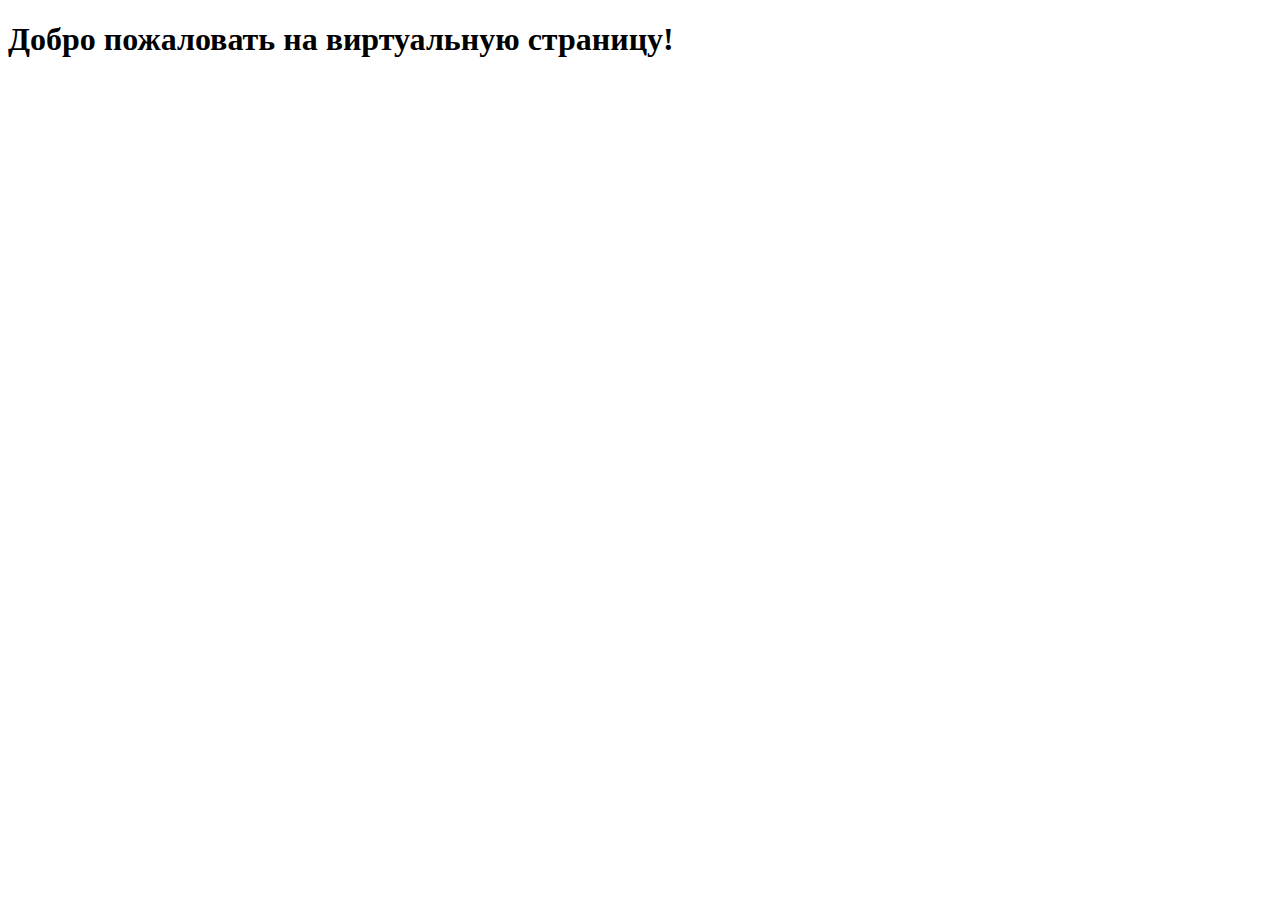
<file: index.html>
<!DOCTYPE html>
<html lang="en">

<head>
    <meta charset="UTF-8">
    <meta name="viewport" content="width=device-width, initial-scale=1.0">
    <title>Виртуальная Страница</title>
    <!-- Google tag (gtag.js) -->
    <script async src="https://www.googletagmanager.com/gtag/js?id=G-Q7VBWL0S1Z"></script>
    <script>
        window.dataLayer = window.dataLayer || [];
        function gtag() { dataLayer.push(arguments); }
        gtag('js', new Date());

        gtag('config', 'G-Q7VBWL0S1Z');
    </script>
</head>

<body>
    <h1>Добро пожаловать на виртуальную страницу!</h1>
</body>

</html>
</file>
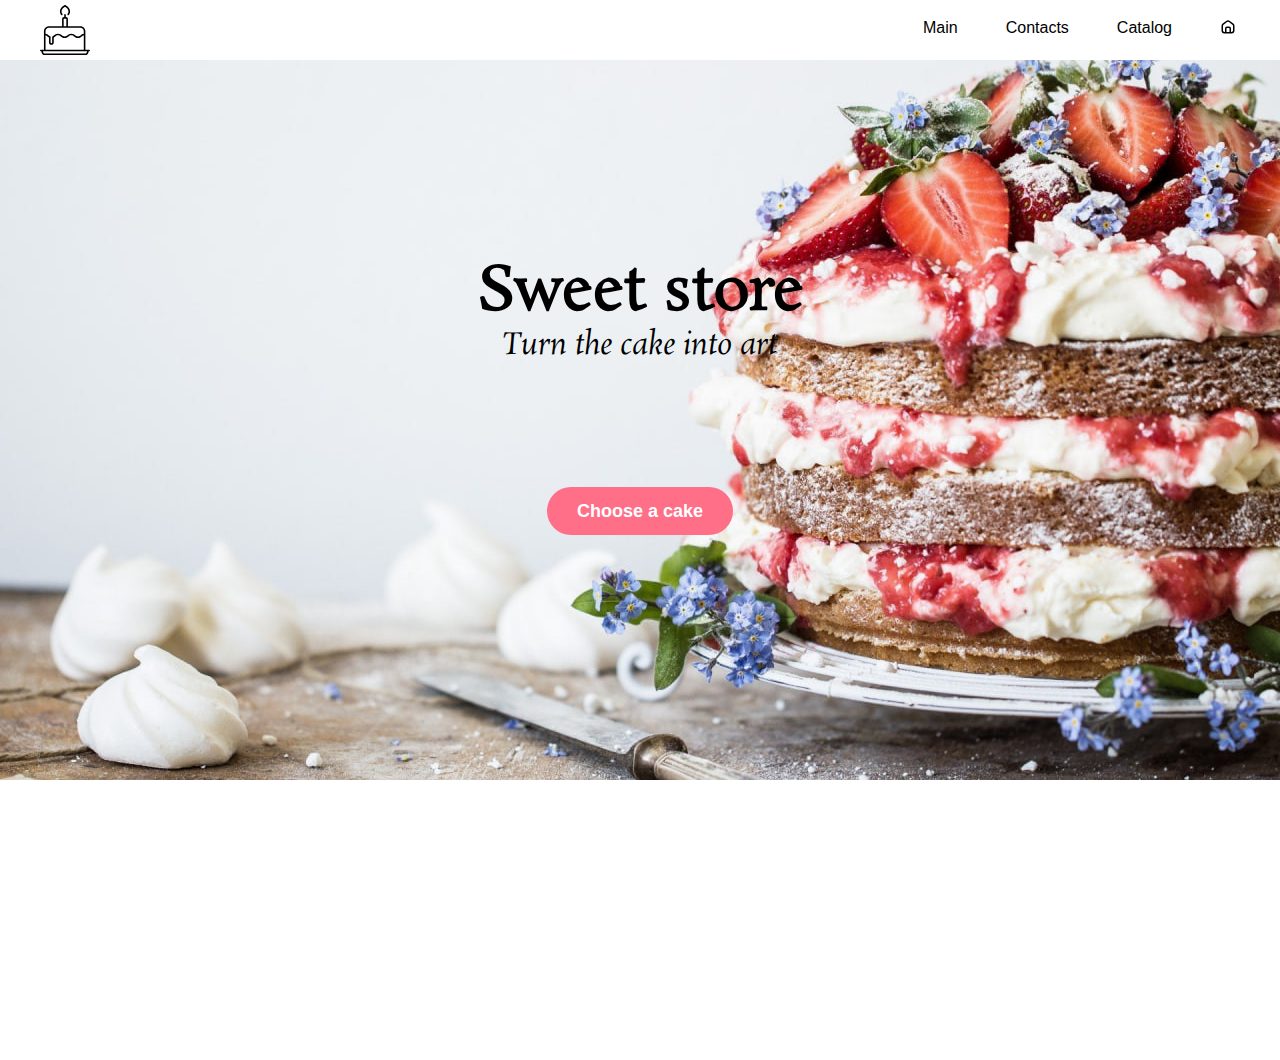
<file: lending/index.html>
<html lang="en">
<head>
    <meta charset="UTF-8">
    <meta name="viewport" content="width=device-width, initial-scale=1.0">
    <link rel="stylesheet" href="style.css">
    <link rel="preconnect" href="https://fonts.googleapis.com">
    <link rel="preconnect" href="https://fonts.gstatic.com" crossorigin>
    <link href="https://fonts.googleapis.com/css2?family=Rosarivo:ital@0;1&display=swap" rel="stylesheet">

    <title>Sweet store</title>

        <!-- Google tag (gtag.js) -->
    <script async src="https://www.googletagmanager.com/gtag/js?id=G-PFSCCWKFWC"></script>
    <script>
    window.dataLayer = window.dataLayer || [];
    function gtag(){dataLayer.push(arguments);}
    gtag('js', new Date());

    gtag('config', 'G-PFSCCWKFWC');
    </script>

</head>
<body>
    <header
        class="header"    
    >
        <div class="header_logo-wrapper">
            <svg xmlns="http://www.w3.org/2000/svg" xmlns:xlink="http://www.w3.org/1999/xlink" fill="#000000" height="50px" width="50px" version="1.1" viewBox="0 0 470 470" enable-background="new 0 0 470 470">
                <g>
                    <path d="m462.5,420h-35.876v-142.99c0-0.02 0-30.01 0-30.01 0-26.191-21.309-47.5-47.5-47.5h-116.624v-68.191c0-9.649-7.851-17.5-17.5-17.5h-2.5v-22.5c0-4.142-3.358-7.5-7.5-7.5s-7.5,3.358-7.5,7.5v22.5h-2.5c-9.649,0-17.5,7.851-17.5,17.5v68.191h-123.043c-26.191,0-47.5,21.309-47.5,47.5v173h-29.457c-4.142,0-7.5,3.358-7.5,7.5s3.358,7.5 7.5,7.5h4.343l4.325,15.137c3.182,11.138 14.748,19.863 26.332,19.863h385c11.584,0 23.15-8.725 26.332-19.862l4.325-15.138h4.343c4.142,0 7.5-3.358 7.5-7.5s-3.358-7.5-7.5-7.5zm-240-288.691c0-1.355 1.145-2.5 2.5-2.5h20c1.355,0 2.5,1.145 2.5,2.5v68.191h-25v-68.191zm-138.043,83.191h294.667c17.92,0 32.5,14.58 32.5,32.5v23c-13.563,1.819-21.473,8.441-28.555,14.402-7.553,6.357-13.519,11.378-26.396,11.378s-18.842-5.021-26.396-11.378c-8.299-6.985-17.706-14.903-36.055-14.903-18.347,0-27.752,7.917-36.051,14.903-7.552,6.357-13.517,11.378-26.391,11.378-12.875,0-18.839-5.021-26.392-11.378-8.299-6.985-17.705-14.903-36.052-14.903-18.347,0-27.752,7.917-36.051,14.903-4.436,3.734-8.626,7.262-14.052,9.321-2.912,1.105-4.838,3.896-4.838,7.012v51.285c0,4.136-3.364,7.5-7.5,7.5-4.135,0-7.5-3.364-7.5-7.5v-51.039c0.105-3.161-1.803-6.105-4.835-7.256-5.427-2.06-9.618-5.588-14.054-9.323-7.081-5.961-14.989-12.583-28.55-14.402v-23c0.001-17.92 14.58-32.5 32.501-32.5zm-32.5,70.688c8.032,1.574 12.983,5.717 18.89,10.69 3.871,3.258 8.145,6.856 13.55,9.688v46.454c0,12.407 10.093,22.5 22.5,22.5s22.5-10.093 22.5-22.5l.001-46.454c5.404-2.832 9.679-6.43 13.549-9.688 7.552-6.357 13.517-11.378 26.391-11.378 12.875,0 18.84,5.021 26.392,11.378 8.299,6.985 17.705,14.903 36.052,14.903s27.753-7.917 36.051-14.903c7.552-6.357 13.517-11.378 26.391-11.378 12.877,0 18.843,5.021 26.396,11.379 8.299,6.985 17.706,14.902 36.055,14.902s27.755-7.917 36.055-14.902c5.909-4.973 10.861-9.117 18.896-10.691v134.812h-359.669v-134.812zm387.452,160.829c-1.343,4.701-7.02,8.983-11.909,8.983h-385c-4.89,0-10.566-4.282-11.909-8.983l-3.148-11.017h415.114l-3.148,11.017z"/>
                    <path d="m205.002,95.547c1.778,0 3.563-0.628 4.993-1.905 3.09-2.759 3.358-7.5 0.6-10.59-5.353-5.995-8.3-13.71-8.3-21.726 0-17.564 13.299-35.9 32.706-45.552 19.407,9.651 32.706,27.987 32.706,45.552 0,8.016-2.948,15.731-8.3,21.726-2.759,3.089-2.491,7.831 0.599,10.589 3.088,2.758 7.83,2.491 10.589-0.599 7.81-8.747 12.111-20.01 12.111-31.716 0-24.235-18.382-49.196-44.702-60.699-1.915-0.837-4.092-0.836-6.007,0-26.32,11.503-44.702,36.463-44.702,60.698 0,11.706 4.301,22.969 12.111,31.716 1.481,1.661 3.534,2.507 5.596,2.506z"/>
                </g>
            </svg>
        </div>

        <div class="header_tabs">
            <div class="header_tabs_tab">
                Main
            </div>

            <div class="header_tabs_tab">
                Contacts
            </div>

            <div class="header_tabs_tab">
                Catalog
            </div>

            <div class="header_tabs_tab">
                <svg xmlns="http://www.w3.org/2000/svg" width="16" height="16" fill="none" viewBox="0 0 16 16"><path fill="currentColor" fill-rule="evenodd" d="M12.5 12.618c.307-.275.5-.674.5-1.118V6.977a1.5 1.5 0 0 0-.585-1.189l-3.5-2.692a1.5 1.5 0 0 0-1.83 0l-3.5 2.692A1.5 1.5 0 0 0 3 6.978V11.5A1.496 1.496 0 0 0 4.493 13H5V9.5a2 2 0 0 1 2-2h2a2 2 0 0 1 2 2V13h.507c.381-.002.73-.146.993-.382Zm2-1.118a3 3 0 0 1-3 3h-7a3 3 0 0 1-3-3V6.977A3 3 0 0 1 2.67 4.6l3.5-2.692a3 3 0 0 1 3.66 0l3.5 2.692a3.003 3.003 0 0 1 1.17 2.378V11.5Zm-5-2A.5.5 0 0 0 9 9H7a.5.5 0 0 0-.5.5V13h3V9.5Z" clip-rule="evenodd"/></svg>
            </div>
        </div>
    </header>

    <div class="main">
        <div class="main_text">
            <div class="title">
                Sweet store
            </div>
    
            <div class="main_quote">
                Turn the cake into art
            </div>
        </div>
        
        <div class="main_button">
            Choose a cake
        </div>
    </div>
</body>
</html>
</file>
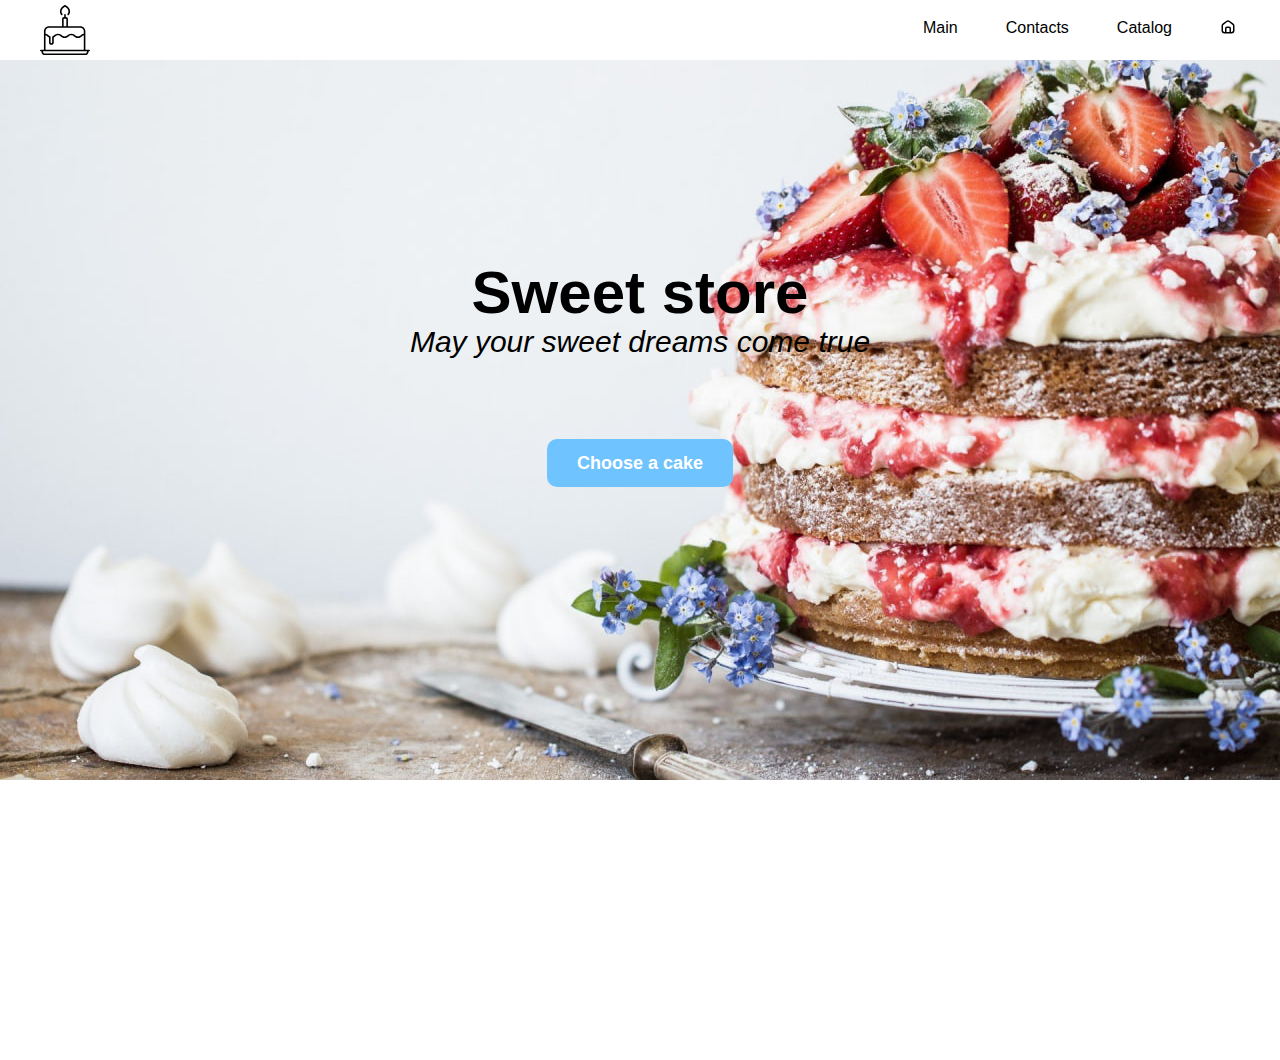
<file: lending2/index.html>
<html lang="en">
<head>
    <meta charset="UTF-8">
    <meta name="viewport" content="width=device-width, initial-scale=1.0">
    <link rel="stylesheet" href="style.css">
    <link rel="preconnect" href="https://fonts.googleapis.com">
    <link rel="preconnect" href="https://fonts.gstatic.com" crossorigin>
    <link href="https://fonts.googleapis.com/css2?family=Rosarivo:ital@0;1&display=swap" rel="stylesheet">

    <title>Sweet store</title>

    <!-- Google tag (gtag.js) -->
<script async src="https://www.googletagmanager.com/gtag/js?id=G-47E0X3BJ57"></script>
<script>
  window.dataLayer = window.dataLayer || [];
  function gtag(){dataLayer.push(arguments);}
  gtag('js', new Date());

  gtag('config', 'G-47E0X3BJ57');
</script>

</head>
<body>
    <header
        class="header"    
    >
        <div class="header_logo-wrapper">
            <svg xmlns="http://www.w3.org/2000/svg" xmlns:xlink="http://www.w3.org/1999/xlink" fill="#000000" height="50px" width="50px" version="1.1" viewBox="0 0 470 470" enable-background="new 0 0 470 470">
                <g>
                    <path d="m462.5,420h-35.876v-142.99c0-0.02 0-30.01 0-30.01 0-26.191-21.309-47.5-47.5-47.5h-116.624v-68.191c0-9.649-7.851-17.5-17.5-17.5h-2.5v-22.5c0-4.142-3.358-7.5-7.5-7.5s-7.5,3.358-7.5,7.5v22.5h-2.5c-9.649,0-17.5,7.851-17.5,17.5v68.191h-123.043c-26.191,0-47.5,21.309-47.5,47.5v173h-29.457c-4.142,0-7.5,3.358-7.5,7.5s3.358,7.5 7.5,7.5h4.343l4.325,15.137c3.182,11.138 14.748,19.863 26.332,19.863h385c11.584,0 23.15-8.725 26.332-19.862l4.325-15.138h4.343c4.142,0 7.5-3.358 7.5-7.5s-3.358-7.5-7.5-7.5zm-240-288.691c0-1.355 1.145-2.5 2.5-2.5h20c1.355,0 2.5,1.145 2.5,2.5v68.191h-25v-68.191zm-138.043,83.191h294.667c17.92,0 32.5,14.58 32.5,32.5v23c-13.563,1.819-21.473,8.441-28.555,14.402-7.553,6.357-13.519,11.378-26.396,11.378s-18.842-5.021-26.396-11.378c-8.299-6.985-17.706-14.903-36.055-14.903-18.347,0-27.752,7.917-36.051,14.903-7.552,6.357-13.517,11.378-26.391,11.378-12.875,0-18.839-5.021-26.392-11.378-8.299-6.985-17.705-14.903-36.052-14.903-18.347,0-27.752,7.917-36.051,14.903-4.436,3.734-8.626,7.262-14.052,9.321-2.912,1.105-4.838,3.896-4.838,7.012v51.285c0,4.136-3.364,7.5-7.5,7.5-4.135,0-7.5-3.364-7.5-7.5v-51.039c0.105-3.161-1.803-6.105-4.835-7.256-5.427-2.06-9.618-5.588-14.054-9.323-7.081-5.961-14.989-12.583-28.55-14.402v-23c0.001-17.92 14.58-32.5 32.501-32.5zm-32.5,70.688c8.032,1.574 12.983,5.717 18.89,10.69 3.871,3.258 8.145,6.856 13.55,9.688v46.454c0,12.407 10.093,22.5 22.5,22.5s22.5-10.093 22.5-22.5l.001-46.454c5.404-2.832 9.679-6.43 13.549-9.688 7.552-6.357 13.517-11.378 26.391-11.378 12.875,0 18.84,5.021 26.392,11.378 8.299,6.985 17.705,14.903 36.052,14.903s27.753-7.917 36.051-14.903c7.552-6.357 13.517-11.378 26.391-11.378 12.877,0 18.843,5.021 26.396,11.379 8.299,6.985 17.706,14.902 36.055,14.902s27.755-7.917 36.055-14.902c5.909-4.973 10.861-9.117 18.896-10.691v134.812h-359.669v-134.812zm387.452,160.829c-1.343,4.701-7.02,8.983-11.909,8.983h-385c-4.89,0-10.566-4.282-11.909-8.983l-3.148-11.017h415.114l-3.148,11.017z"/>
                    <path d="m205.002,95.547c1.778,0 3.563-0.628 4.993-1.905 3.09-2.759 3.358-7.5 0.6-10.59-5.353-5.995-8.3-13.71-8.3-21.726 0-17.564 13.299-35.9 32.706-45.552 19.407,9.651 32.706,27.987 32.706,45.552 0,8.016-2.948,15.731-8.3,21.726-2.759,3.089-2.491,7.831 0.599,10.589 3.088,2.758 7.83,2.491 10.589-0.599 7.81-8.747 12.111-20.01 12.111-31.716 0-24.235-18.382-49.196-44.702-60.699-1.915-0.837-4.092-0.836-6.007,0-26.32,11.503-44.702,36.463-44.702,60.698 0,11.706 4.301,22.969 12.111,31.716 1.481,1.661 3.534,2.507 5.596,2.506z"/>
                </g>
            </svg>
        </div>

        <div class="header_tabs">
            <div class="header_tabs_tab">
                Main
            </div>

            <div class="header_tabs_tab">
                Contacts
            </div>

            <div class="header_tabs_tab">
                Catalog
            </div>

            <div class="header_tabs_tab">
                <svg xmlns="http://www.w3.org/2000/svg" width="16" height="16" fill="none" viewBox="0 0 16 16"><path fill="currentColor" fill-rule="evenodd" d="M12.5 12.618c.307-.275.5-.674.5-1.118V6.977a1.5 1.5 0 0 0-.585-1.189l-3.5-2.692a1.5 1.5 0 0 0-1.83 0l-3.5 2.692A1.5 1.5 0 0 0 3 6.978V11.5A1.496 1.496 0 0 0 4.493 13H5V9.5a2 2 0 0 1 2-2h2a2 2 0 0 1 2 2V13h.507c.381-.002.73-.146.993-.382Zm2-1.118a3 3 0 0 1-3 3h-7a3 3 0 0 1-3-3V6.977A3 3 0 0 1 2.67 4.6l3.5-2.692a3 3 0 0 1 3.66 0l3.5 2.692a3.003 3.003 0 0 1 1.17 2.378V11.5Zm-5-2A.5.5 0 0 0 9 9H7a.5.5 0 0 0-.5.5V13h3V9.5Z" clip-rule="evenodd"/></svg>
            </div>
        </div>
    </header>

    <div class="main">
        <div class="main_text">
            <div class="title">
                Sweet store
            </div>
    
            <div class="main_quote">
                May your sweet dreams come true
            </div>
        </div>
        
        <div class="main_button">
            Choose a cake
        </div>
    </div>
</body>
</html>
</file>
<file: lending/style.css>
html, body {
    margin: 0;
    font-family: 'Roboto', sans-serif;
}

.header_logo-wrapper {
    z-index: 10;
    cursor: pointer;
}

.header {
    display: flex;
    padding: 20px 40px;
    height: 60px;
    width: 100%;
    box-shadow: 5px 4px 31px -16px rgba(0,0,0,0.75);
    justify-content: space-between;
    align-items: center;
    box-sizing: border-box;
}

.header_tabs {
    display: flex;
    gap: 40px;
}

.header_tabs_tab {
    cursor: pointer;
    padding: 4px;
    margin-bottom: 2px;
    box-sizing: content-box;
    border-bottom: 2px solid transparent;
}

.header_tabs_tab:hover {
    border-bottom: 2px solid #f6c131;
}

.main {
    padding-top: 200px;
    overflow: hidden;
    width: 100%;
    display: flex;
    flex-direction: column;
    align-items: center;
    height: 800px;
    background: url('back.jpg');
    background-repeat: no-repeat;
    background-position: 30% 0;

}

.main_text {
    text-align: center;
    margin-bottom: 120px;
    color: black;   
}

.title {
    font-size: 60px;
    line-height: 65px;
    font-family: "Rosarivo", cursive;
    font-weight: 700;
}

.main_quote {
    font-size: 30px;
    font-family: "Rosarivo", cursive;
    font-weight: 400;
    font-style: italic;
}

.main_button {
    padding: 14px 30px;
    font-size: 18px;
    line-height: 20px;
    font-weight: 600;
    background-color: rgb(255, 111, 135);
    border-radius: 30px;
    cursor: pointer;
    color: white;
}

.main_button:hover {
    opacity: 0.8;
}
</file>
<file: lending2/style.css>
html, body {
    margin: 0;
    font-family: 'Roboto', sans-serif;
}

.header_logo-wrapper {
    z-index: 10;
    cursor: pointer;
}

.header {
    display: flex;
    padding: 20px 40px;
    height: 60px;
    width: 100%;
    box-shadow: 5px 4px 31px -16px rgba(0,0,0,0.75);
    justify-content: space-between;
    align-items: center;
    box-sizing: border-box;
}

.header_tabs {
    display: flex;
    gap: 40px;
}

.header_tabs_tab {
    cursor: pointer;
    padding: 4px;
    margin-bottom: 2px;
    box-sizing: content-box;
    border-bottom: 2px solid transparent;
}

.header_tabs_tab:hover {
    border-bottom: 2px solid #f6c131;
}

.main {
    padding-top: 200px;
    overflow: hidden;
    width: 100%;
    display: flex;
    flex-direction: column;
    align-items: center;
    height: 800px;
    background: url('back.jpg');
    background-repeat: no-repeat;
    background-position: 30% 0;

}

.main_text {
    text-align: center;
    margin-bottom: 80px;
    color: black;   
}

.title {
    font-size: 60px;
    line-height: 65px;
    /* font-family: "Rosarivo", cursive; */
    font-weight: 700;
}

.main_quote {
    font-size: 30px;
    /* font-family: "Rosarivo", cursive; */
    font-weight: 400;
    font-style: italic;
}

.main_button {
    padding: 14px 30px;
    font-size: 18px;
    line-height: 20px;
    font-weight: 600;
    background-color: rgb(111, 195, 255);
    border-radius: 10px;
    cursor: pointer;
    color: white;
}

.main_button:hover {
    opacity: 0.8;
}
</file>
